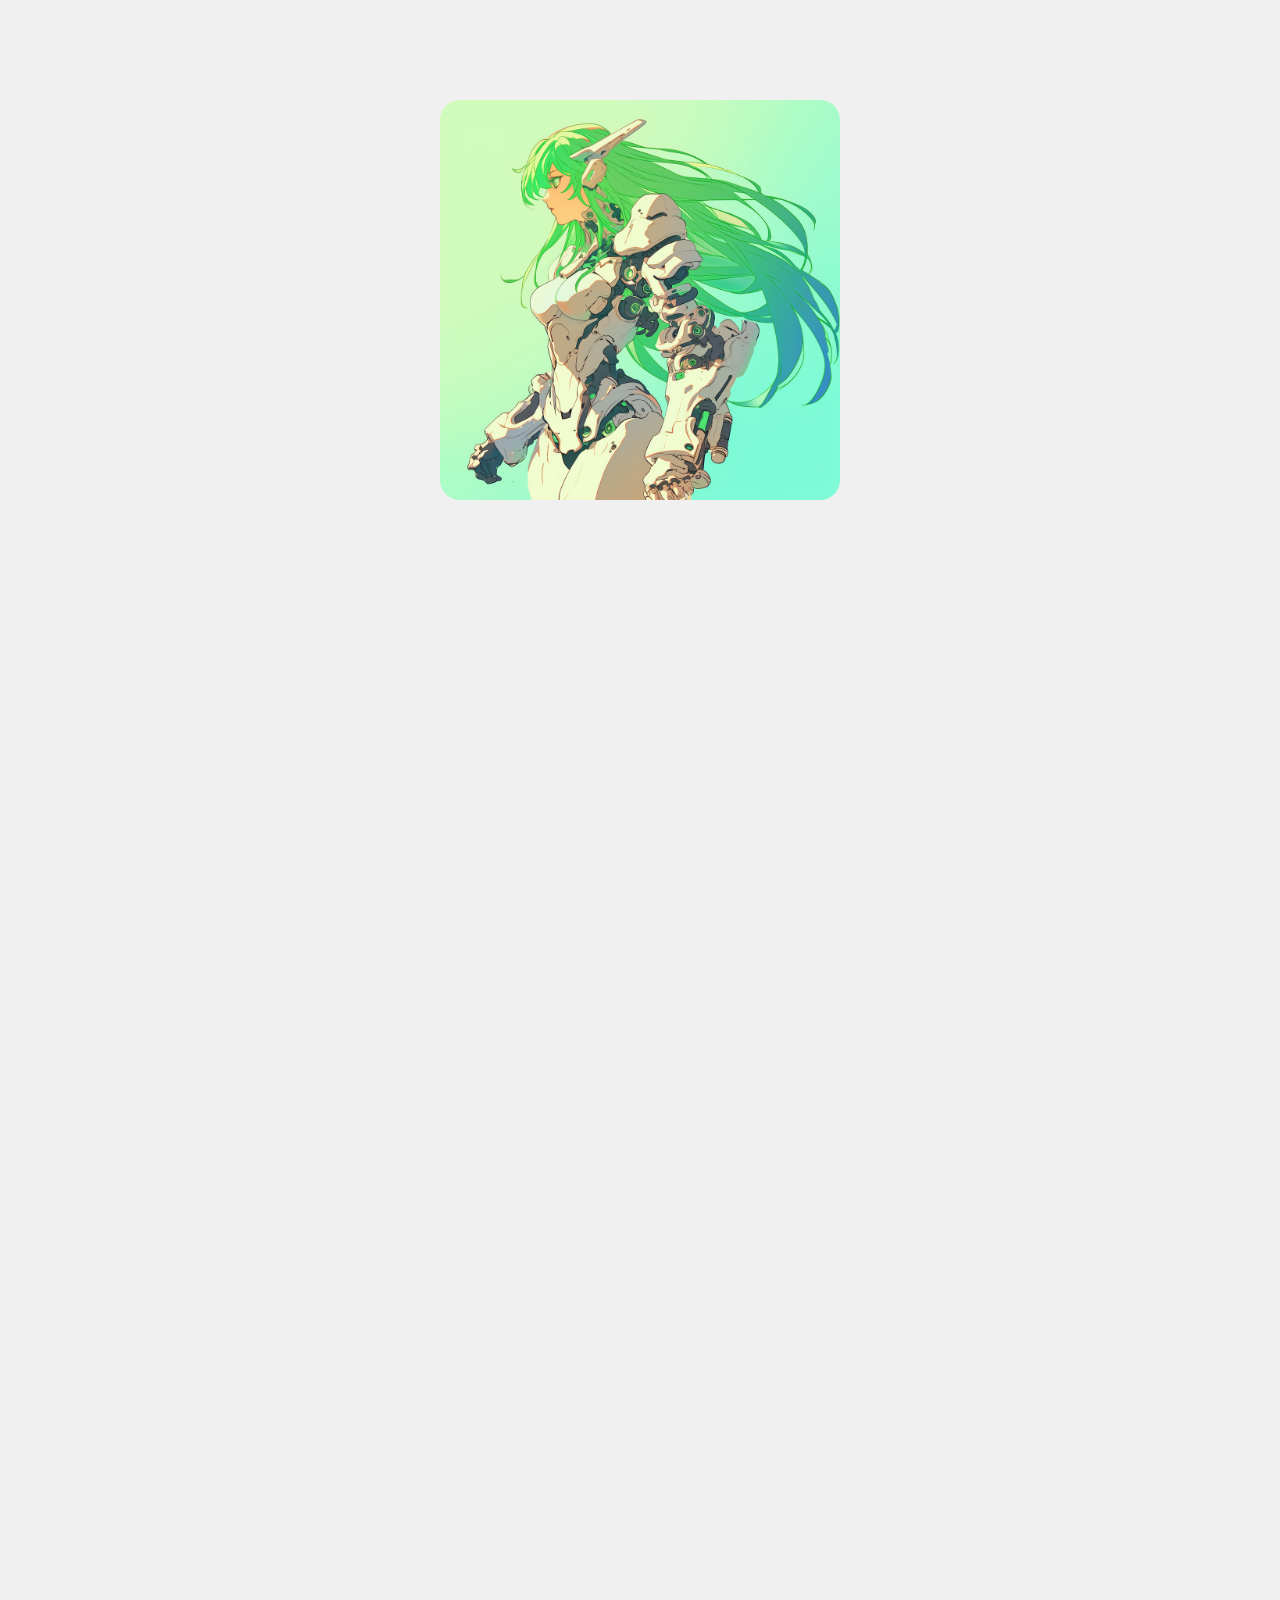
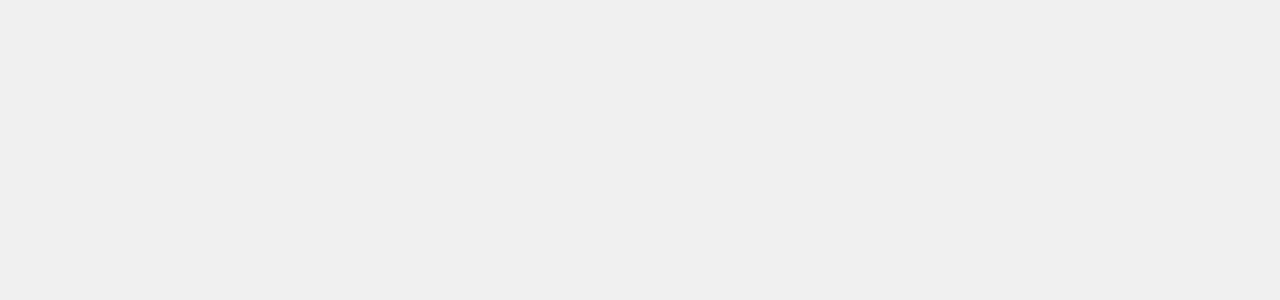
<file: index.html>
<!DOCTYPE html>
<html lang="en">
<head>
<meta charset="UTF-8" />
<meta name="viewport" content="width=device-width, initial-scale=1.0"/>
<!-- Google Analytics -->
<script async src="https://www.googletagmanager.com/gtag/js?id=G-LLHCPSWYTK"></script>
<script>
  window.dataLayer = window.dataLayer || [];
  function gtag(){dataLayer.push(arguments);}
  gtag('js', new Date());
  gtag('config', 'G-LLHCPSWYTK');
</script>
<title>Kuwinda Corp. Homepage</title>
<style>
  body {
    margin: 0;
    background: #f0f0f0;
    height: 200vh;
    overflow-x: hidden; 
    position: relative;
    font-family: sans-serif;
  }

  .image-container {
    position: relative;
    width: 400px;
    margin: 100px auto;
    text-align: center;
    transition: filter 0.3s ease;
  }

  .image-container img {
    width: 100%;
    border-radius: 20px;
    transition: transform 0.3s ease;
    cursor: pointer;
    position: relative;
    z-index: 2;
  }

  .image-container img:hover {
    transform: scale(1.05);
  }

  /* Droplets */
  .droplet, .bounce-drop {
    position: absolute;
    width: 5px;   
    height: 5px;
    background: #7efbd7;
    opacity: 1;
    transition: opacity 0.5s ease;
  }

  /* Left Text Container */
  .text-container {
    position: fixed;
    top: 50%;
    left: -300px; 
    transform: translateY(-50%);
    width: 250px;
    padding: 20px;
    background: rgba(0,0,0,0.8);
    color: white;
    border-radius: 10px;
    transition: left 0.5s ease;
    z-index: 5;
    cursor: pointer; /* Clickable to reset */
  }

  .text-container.show {
    left: 20px; 
  }

  .text-container h1 {
    margin: 0;
    font-size: 24px;
    opacity: 0;
    transform: translateX(-20px);
    transition: transform 0.5s ease, opacity 0.5s ease;
  }

  .text-container h1.visible {
    opacity: 1;
    transform: translateX(0);
  }

  .text-container h2 {
    margin: 10px 0 0 0;
    font-size: 14px;
    opacity: 0;
    transform: translateX(-20px);
    transition: transform 0.5s ease, opacity 0.5s ease;
  }

  .text-container h2.visible {
    opacity: 1;
    transform: translateX(0);
  }

  /* Right Menu Container */
  .menu-container {
    position: fixed;
    top: 50%;
    right: -300px;
    transform: translateY(-50%);
    width: 200px;
    padding: 20px;
    background: rgba(0,0,0,0.8);
    color: white;
    border-radius: 10px;
    transition: right 0.5s ease;
    z-index: 5;
  }

  .menu-container.show {
    right: 20px;
  }

  .menu-container ul {
    list-style: none;
    margin: 0;
    padding: 0;
  }

  .menu-container ul li {
    margin: 10px 0;
    font-size: 16px;
    opacity: 0;
    transform: translateX(20px);
    transition: transform 0.5s ease, opacity 0.5s ease;
    cursor: pointer;
    position: relative;
  }

  .menu-container ul li.visible {
    opacity: 1;
    transform: translateX(0);
  }

  /* Submenu styling */
  .submenu {
    list-style: none;
    margin: 5px 0 0 10px;
    padding: 0;
    display: none;
  }

  .submenu li {
    margin: 5px 0;
    font-size: 14px;
    padding-left: 20px; /* Indentation for submenu items */
  }

  .has-submenu.open .submenu {
    display: block;
  }
</style>
</head>
<body>

<div class="image-container" id="imageContainer">
  <img src="ganymede2.png" alt="Ganymede Image" id="mainImage">
</div>

<div class="text-container" id="textContainer">
  <h1 id="titleText">Kuwinda Corp.</h1>
  <h2 id="subtitleText">A Remote Viewing Company</h2>
</div>

<div class="menu-container" id="menuContainer">
  <ul id="menuList">
    <!-- Psychic Tools Submenu -->
    <li id="psychicToolsItem" class="has-submenu">
      Psychic Tools
      <ul class="submenu" id="psychicToolsSubMenu">
        <li>
          <a href="MajinWeb/index.html" style="color:white;text-decoration:none;">MajinWEB</a>
        </li>
        <li>
          <a href="MajinEXE/majindownload.html" style="color:white;text-decoration:none;">MajinEXE</a>
        </li>
      </ul>
    </li>
    
    <!-- Essays Submenu -->
    <li id="essaysItem" class="has-submenu">
      Essays
      <ul class="submenu" id="essaysSubMenu">
        <li>
          <a href="Essays/Mirror Talk/mirrortalk.html" style="color:white;text-decoration:none;">Mirror Talk</a>
        </li>
      </ul>
    </li>

    <li>Books</li>

    <!-- YouTube -->
    <li>
      <a 
        href="https://www.youtube.com/@azizbrownkuwindacorp" 
        target="_blank" 
        style="color:white; text-decoration:none;"
      >
        YouTube
      </a>
    </li>
  </ul>
</div>

<script>
  const img = document.getElementById('mainImage');
  const imageContainer = document.getElementById('imageContainer');
  const textContainer = document.getElementById('textContainer');
  const titleText = document.getElementById('titleText');
  const subtitleText = document.getElementById('subtitleText');
  const menuContainer = document.getElementById('menuContainer');
  const menuList = document.getElementById('menuList');
  const menuItems = menuList.querySelectorAll('li');

  let dripInterval;
  let textTimeout1, textTimeout2;
  let userHasClicked = false; 

  // Animate droplets on hover if not clicked
  img.addEventListener('mouseenter', () => {
    if (!userHasClicked) {
      dripInterval = setInterval(() => {
        for (let i = 0; i < 3; i++) {
          createDroplet();
        }
      }, 200);
      showText();
    }
  });

  img.addEventListener('mouseleave', () => {
    if (!userHasClicked) {
      clearInterval(dripInterval);
      hideText();
    }
  });

  // On click: finalize text & show menu
  img.addEventListener('click', () => {
    clearInterval(dripInterval);
    userHasClicked = true;
    showTextPermanent();
    showMenu();
  });

  // Clicking text container resets
  textContainer.addEventListener('click', () => {
    resetState();
  });

  // Generic submenu toggling for all has-submenu items
  document.querySelectorAll('.has-submenu').forEach((item) => {
    item.addEventListener('click', (e) => {
      e.stopPropagation(); // Prevent click from propagating to body
      item.classList.toggle('open');
    });
  });

  function resetState() {
    userHasClicked = false;
    clearInterval(dripInterval);
    menuContainer.classList.remove('show');
    menuItems.forEach(item => item.classList.remove('visible'));
    hideText();
    imageContainer.style.position = '';
    imageContainer.style.top = '';
  }

  function showText() {
    textContainer.classList.add('show');
    clearTimeout(textTimeout1);
    clearTimeout(textTimeout2);

    textTimeout1 = setTimeout(() => {
      titleText.classList.add('visible');
    }, 500); 
    
    textTimeout2 = setTimeout(() => {
      subtitleText.classList.add('visible');
    }, 1000);
  }

  function showTextPermanent() {
    textContainer.classList.add('show');
    titleText.classList.add('visible');
    subtitleText.classList.add('visible');
  }

  function hideText() {
    textContainer.classList.remove('show');
    titleText.classList.remove('visible');
    subtitleText.classList.remove('visible');
    clearTimeout(textTimeout1);
    clearTimeout(textTimeout2);
  }

  function showMenu() {
    menuContainer.classList.add('show');
    menuItems.forEach((item, index) => {
      setTimeout(() => {
        item.classList.add('visible');
      }, 300 + index * 100);
    });
  }

  function createDroplet() {
    const rect = img.getBoundingClientRect();
    const container = img.parentElement;

    const x = Math.random() * rect.width;
    const droplet = document.createElement('div');
    droplet.className = 'droplet';
    droplet.style.left = x + 'px';
    droplet.style.top = (rect.height - 5) + 'px';

    container.appendChild(droplet);

    let dropPos = rect.height;
    let fallSpeed = 2 + Math.random() * 3;
    const floorY = rect.height + 100;

    function fall() {
      dropPos += fallSpeed;
      droplet.style.top = dropPos + 'px';

      if (dropPos >= floorY) {
        createBouncingDroplets(droplet.offsetLeft, droplet.offsetTop, container, floorY);
        droplet.remove();
        return;
      }
      requestAnimationFrame(fall);
    }
    requestAnimationFrame(fall);
  }

  function createBouncingDroplets(x, y, container, floorY) {
    const angles = [45, 90, 135]; 
    angles.forEach(angleDeg => {
      const angleRad = (angleDeg * Math.PI) / 180;
      const bounceDrop = document.createElement('div');
      bounceDrop.className = 'bounce-drop';
      bounceDrop.style.left = x + 'px';
      bounceDrop.style.top = floorY + 'px'; 

      container.appendChild(bounceDrop);

      const initialSpeed = 3;
      let vx = Math.cos(angleRad) * initialSpeed;
      let vy = -Math.sin(angleRad) * initialSpeed; 
      let bx = x;
      let by = floorY;
      const gravity = 0.2;
      const bouncesAllowed = 3; 
      let bounceCount = 0;
      let frameCount = 0;
      const maxFrames = 600;

      function animateBounce() {
        frameCount++;
        bx += vx;
        by += vy;
        vy += gravity;

        if (by >= floorY) {
          by = floorY;
          if (bounceCount < bouncesAllowed) {
            bounceCount++;
            vy = -(Math.abs(vy) * 0.6);
            vx *= 0.8;
          } else {
            bounceDrop.style.opacity = '0'; 
            setTimeout(() => bounceDrop.remove(), 500);
            return;
          }
        }

        vx *= 0.99;
        bounceDrop.style.left = bx + 'px';
        bounceDrop.style.top = by + 'px';

        if (frameCount < maxFrames) {
          requestAnimationFrame(animateBounce);
        } else {
          bounceDrop.remove();
        }
      }
      requestAnimationFrame(animateBounce);
    });
  }
</script>

</body>
</html>
</file>
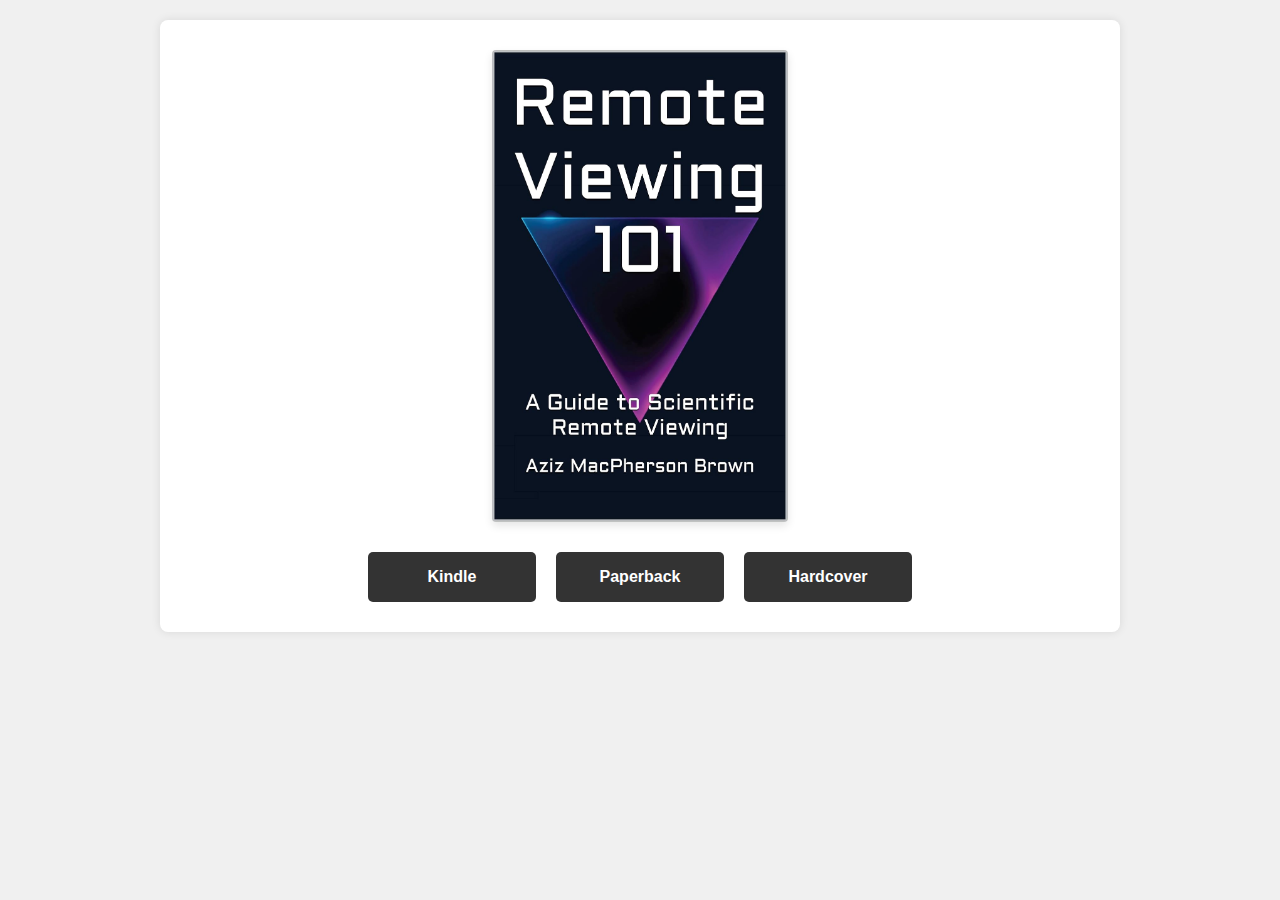
<file: Books/RV101.html>
<!DOCTYPE html>
<html lang="en">
<head>
  <meta charset="UTF-8" />
  <meta name="viewport" content="width=device-width, initial-scale=1.0"/>
  <!-- Google Analytics -->
  <script async src="https://www.googletagmanager.com/gtag/js?id=G-LLHCPSWYTK"></script>
  <script>
  window.dataLayer = window.dataLayer || [];
  function gtag(){dataLayer.push(arguments);}
  gtag('js', new Date());
  gtag('config', 'G-LLHCPSWYTK');
  </script>
  <title>Remote Viewing 101</title>
  <style>
    /* Basic Style to Match Your Site's Look */
    body {
      margin: 0;
      background: #f0f0f0;
      font-family: sans-serif;
      color: #333;
      line-height: 1.6;
      padding: 20px;
    }

    .essay-container {
      max-width: 900px;
      margin: 0 auto;
      background: #ffffff;
      padding: 30px;
      border-radius: 8px;
      box-shadow: 0 0 10px rgba(0,0,0,0.1);
      display: flex;             
      flex-direction: column;    /* Stack image and buttons vertically */
      justify-content: center;   
      align-items: center;       
      min-height: 60vh;          
      text-align: center;
    }

    img {
      max-width: 33%; /* Changed from 100% to 33% */
      height: auto;
      border-radius: 4px;
      box-shadow: 0 4px 8px rgba(0,0,0,0.1);
      margin-bottom: 30px; /* Space between image and buttons */
    }

    .button-container {
      display: flex;
      gap: 20px; /* Space between buttons */
      flex-wrap: wrap; /* Allows buttons to stack on very small screens */
      justify-content: center;
    }

    .buy-button {
      background-color: #333;
      color: white;
      padding: 12px 24px;
      text-decoration: none;
      border-radius: 5px;
      font-weight: bold;
      transition: background-color 0.3s ease, transform 0.2s ease;
      min-width: 120px; /* Ensures buttons are roughly the same size */
    }

    .buy-button:hover {
      background-color: #555;
      transform: translateY(-2px);
    }

    .buy-button:active {
      transform: translateY(0);
    }
  </style>
</head>
<body>

  <div class="essay-container">
    <img 
      src="rv101cover.jpg" 
      alt="Remote Viewing 101 Book Cover" 
    />

    <div class="button-container">
      <a class="buy-button" target="_blank" href="https://www.amazon.com/Remote-Viewing-101-Guide-Scientific-ebook/dp/B0FVQKYPGG/ref=sr_1_2?crid=4513MJA9GWRA&dib=eyJ2IjoiMSJ9.vR8jv7v71QOEOe5yBSaY6FPnInKhKb2ozyMta99gQp8jHHbeYFnQ0Uln8DUeT5z4zsEe_CvEgwGuc2kwiI4jYI5njBFmPc6YK5Npj7xBfG4.qkYyPKDfw4qnFpVTi-tQbxkwEKfoc6iKgsDN2S6kl2o&dib_tag=se&keywords=remote+viewing+101&qid=1764884720&sprefix=remote+viewing+10%2Caps%2C129&sr=8-2">
        Kindle
      </a>
      
      <a class="buy-button" target="_blank" href="https://www.amazon.com/Remote-Viewing-101-Guide-Scientific/dp/B0FVQCWZQV/ref=tmm_pap_swatch_0?_encoding=UTF8&dib_tag=se&dib=eyJ2IjoiMSJ9.vR8jv7v71QOEOe5yBSaY6FPnInKhKb2ozyMta99gQp8jHHbeYFnQ0Uln8DUeT5z4zsEe_CvEgwGuc2kwiI4jYI5njBFmPc6YK5Npj7xBfG4.qkYyPKDfw4qnFpVTi-tQbxkwEKfoc6iKgsDN2S6kl2o&qid=1764884720&sr=8-1">
        Paperback
      </a>

      <a class="buy-button" target="_blank" href="https://www.amazon.com/Remote-Viewing-101-Guide-Scientific/dp/B0FYW68B6K/ref=tmm_hrd_swatch_0?_encoding=UTF8&dib_tag=se&dib=eyJ2IjoiMSJ9.vR8jv7v71QOEOe5yBSaY6FPnInKhKb2ozyMta99gQp8jHHbeYFnQ0Uln8DUeT5z4zsEe_CvEgwGuc2kwiI4jYI5njBFmPc6YK5Npj7xBfG4.qkYyPKDfw4qnFpVTi-tQbxkwEKfoc6iKgsDN2S6kl2o&qid=1764884720&sr=8-1">
        Hardcover
      </a>
    </div>
  </div>
  
</body>
</html>
</file>
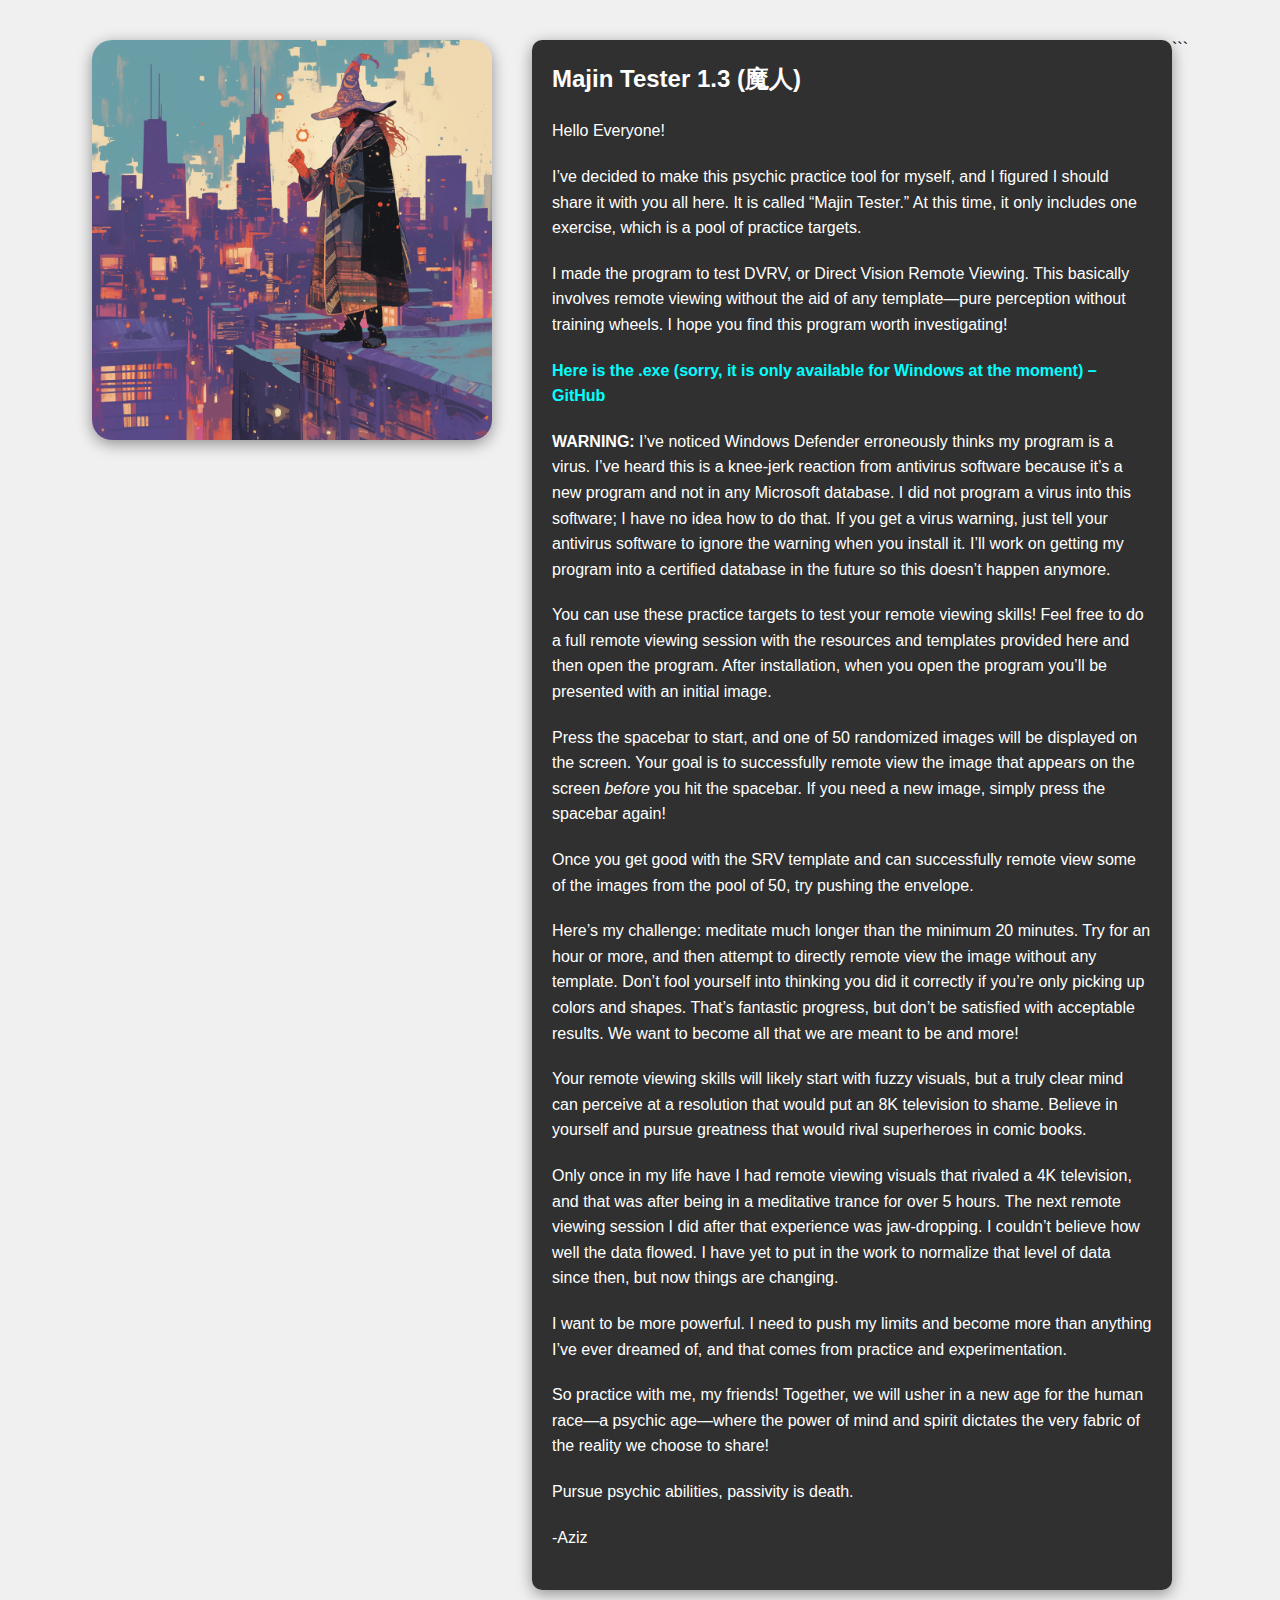
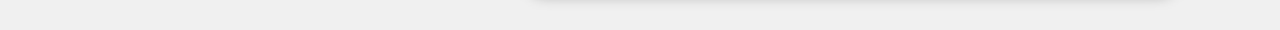
<file: MajinEXE/majindownload.html>
<!DOCTYPE html>
<html lang="en">
<head>
<meta charset="UTF-8" />
<meta name="viewport" content="width=device-width, initial-scale=1.0"/>
<title>Majin Tester Download</title>
<style>
  body {
    margin: 0;
    background: #f0f0f0;
    font-family: sans-serif;
    display: flex;
    flex-direction: row;
    align-items: flex-start;
    justify-content: center;
    padding: 40px;
  }

  .image-container {
    margin-right: 40px;
  }

  .image-container img {
    width: 400px;
    border-radius: 20px;
    box-shadow: 0 4px 15px rgba(0,0,0,0.4);
  }

  .text-container {
    background: rgba(0,0,0,0.8);
    color: #fff;
    border-radius: 10px;
    padding: 20px;
    max-width: 600px;
    box-shadow: 0 4px 15px rgba(0,0,0,0.4);
    line-height: 1.6;
  }

  .text-container h1 {
    font-size: 24px;
    margin-top: 0;
    margin-bottom: 20px;
  }

  .text-container p {
    margin-bottom: 20px;
  }

  .text-container a:link,
  .text-container a:visited {
    color: cyan;
    text-decoration: none;
  }

  .text-container a:hover {
    text-decoration: underline;
  }
</style>
</head>
<body>

<div class="image-container">
  <!-- Replace "testerimage.png" with the actual name/path of your tester image -->
  <img src="testerimage.png" alt="Tester Image">
</div>

<div class="text-container">
  <h1>Majin Tester 1.3 (魔人)</h1>

  <p>Hello Everyone!</p>

  <p>I’ve decided to make this psychic practice tool for myself, and I figured I should share it with you all here. It is called “Majin Tester.” At this time, it only includes one exercise, which is a pool of practice targets.</p>

  <p>I made the program to test DVRV, or Direct Vision Remote Viewing. This basically involves remote viewing without the aid of any template—pure perception without training wheels. I hope you find this program worth investigating!</p>

  <p><strong><a href="https://github.com/sageofnamek/Majin_Tester_1.3/releases/tag/v1.3" target="_blank">Here is the .exe (sorry, it is only available for Windows at the moment) – GitHub</a></strong></p>

  <p><strong>WARNING:</strong> I’ve noticed Windows Defender erroneously thinks my program is a virus. I’ve heard this is a knee-jerk reaction from antivirus software because it’s a new program and not in any Microsoft database. I did not program a virus into this software; I have no idea how to do that. If you get a virus warning, just tell your antivirus software to ignore the warning when you install it. I’ll work on getting my program into a certified database in the future so this doesn’t happen anymore.</p>

  <p>You can use these practice targets to test your remote viewing skills! Feel free to do a full remote viewing session with the resources and templates provided here and then open the program. After installation, when you open the program you’ll be presented with an initial image.</p>

  <p>Press the spacebar to start, and one of 50 randomized images will be displayed on the screen. Your goal is to successfully remote view the image that appears on the screen <em>before</em> you hit the spacebar. If you need a new image, simply press the spacebar again!</p>

  <p>Once you get good with the SRV template and can successfully remote view some of the images from the pool of 50, try pushing the envelope.</p>

  <p>Here’s my challenge: meditate much longer than the minimum 20 minutes. Try for an hour or more, and then attempt to directly remote view the image without any template. Don’t fool yourself into thinking you did it correctly if you’re only picking up colors and shapes. That’s fantastic progress, but don’t be satisfied with acceptable results. We want to become all that we are meant to be and more!</p>

  <p>Your remote viewing skills will likely start with fuzzy visuals, but a truly clear mind can perceive at a resolution that would put an 8K television to shame. Believe in yourself and pursue greatness that would rival superheroes in comic books.</p>

  <p>Only once in my life have I had remote viewing visuals that rivaled a 4K television, and that was after being in a meditative trance for over 5 hours. The next remote viewing session I did after that experience was jaw-dropping. I couldn’t believe how well the data flowed. I have yet to put in the work to normalize that level of data since then, but now things are changing.</p>

  <p>I want to be more powerful. I need to push my limits and become more than anything I’ve ever dreamed of, and that comes from practice and experimentation.</p>

  <p>So practice with me, my friends! Together, we will usher in a new age for the human race—a psychic age—where the power of mind and spirit dictates the very fabric of the reality we choose to share!</p>

  <p>Pursue psychic abilities, passivity is death.</p>

  <p>-Aziz</p>
</div>

</body>
</html>
```
</file>
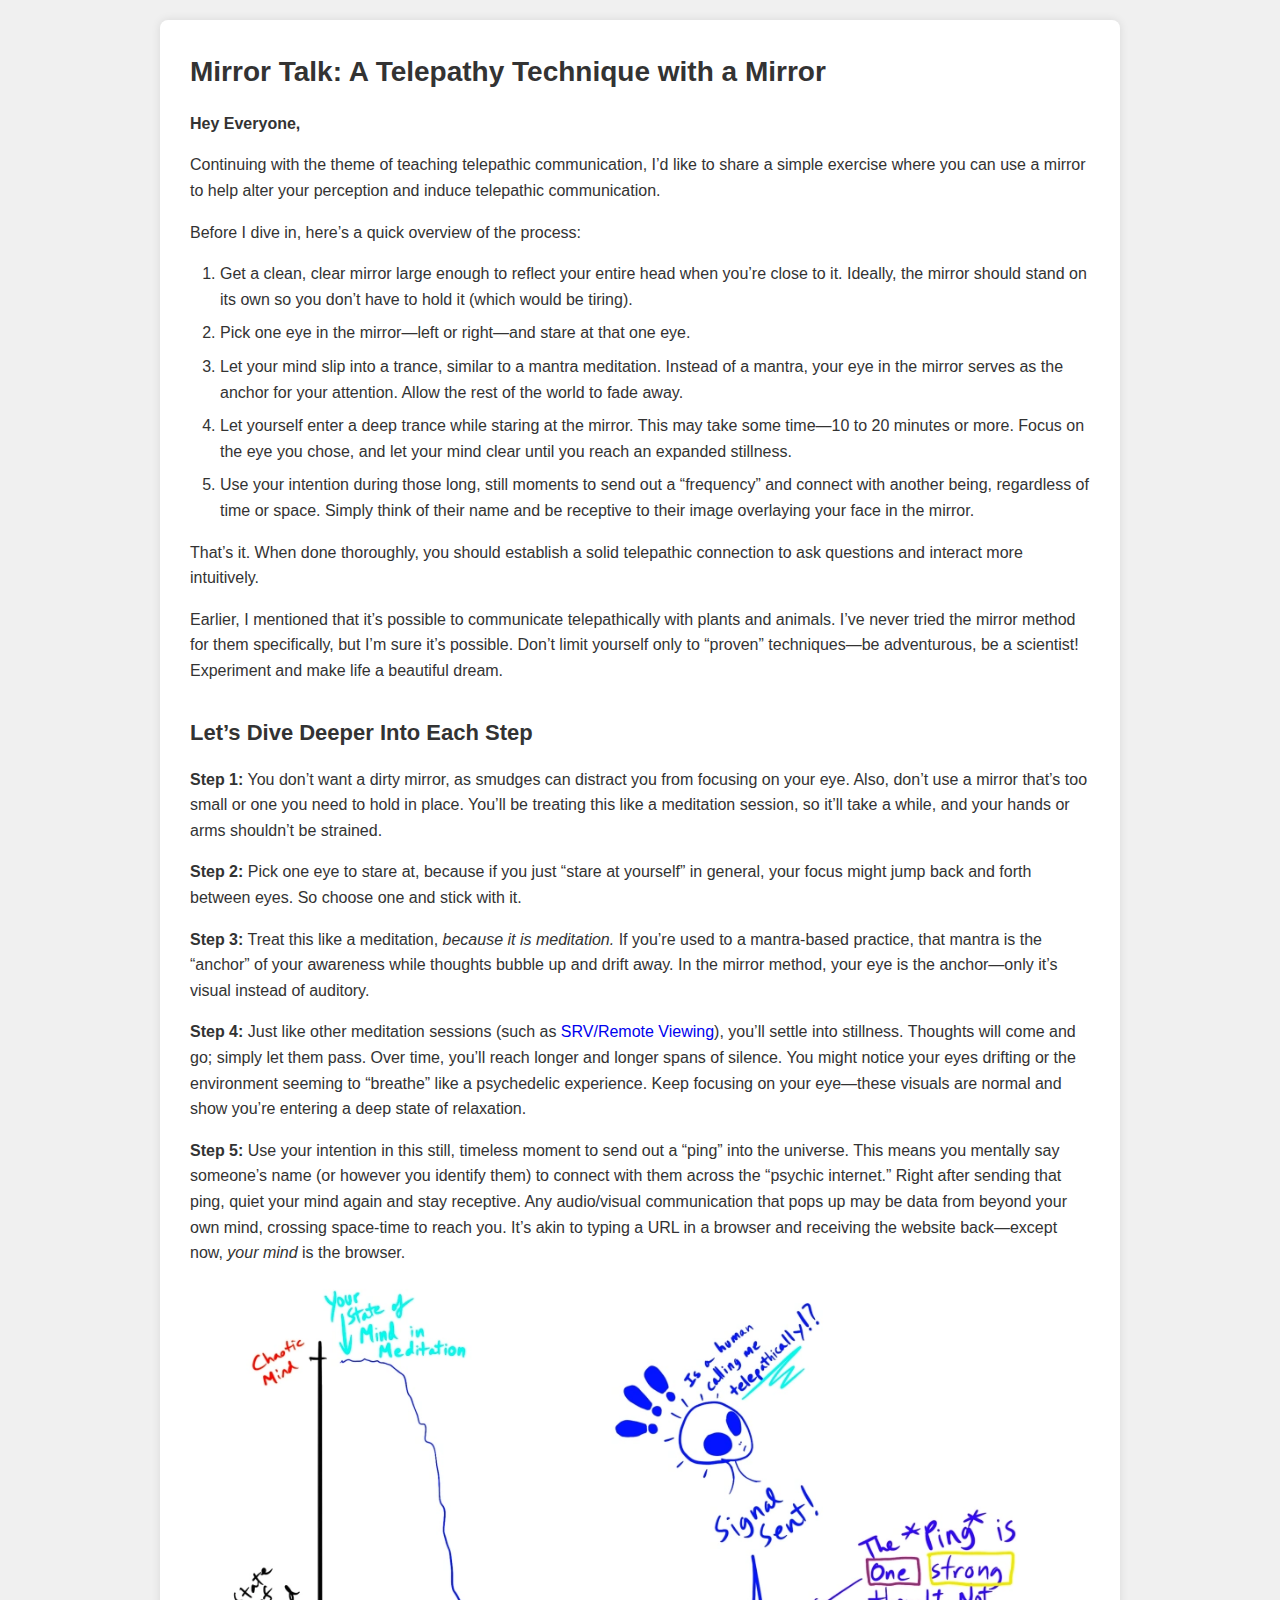
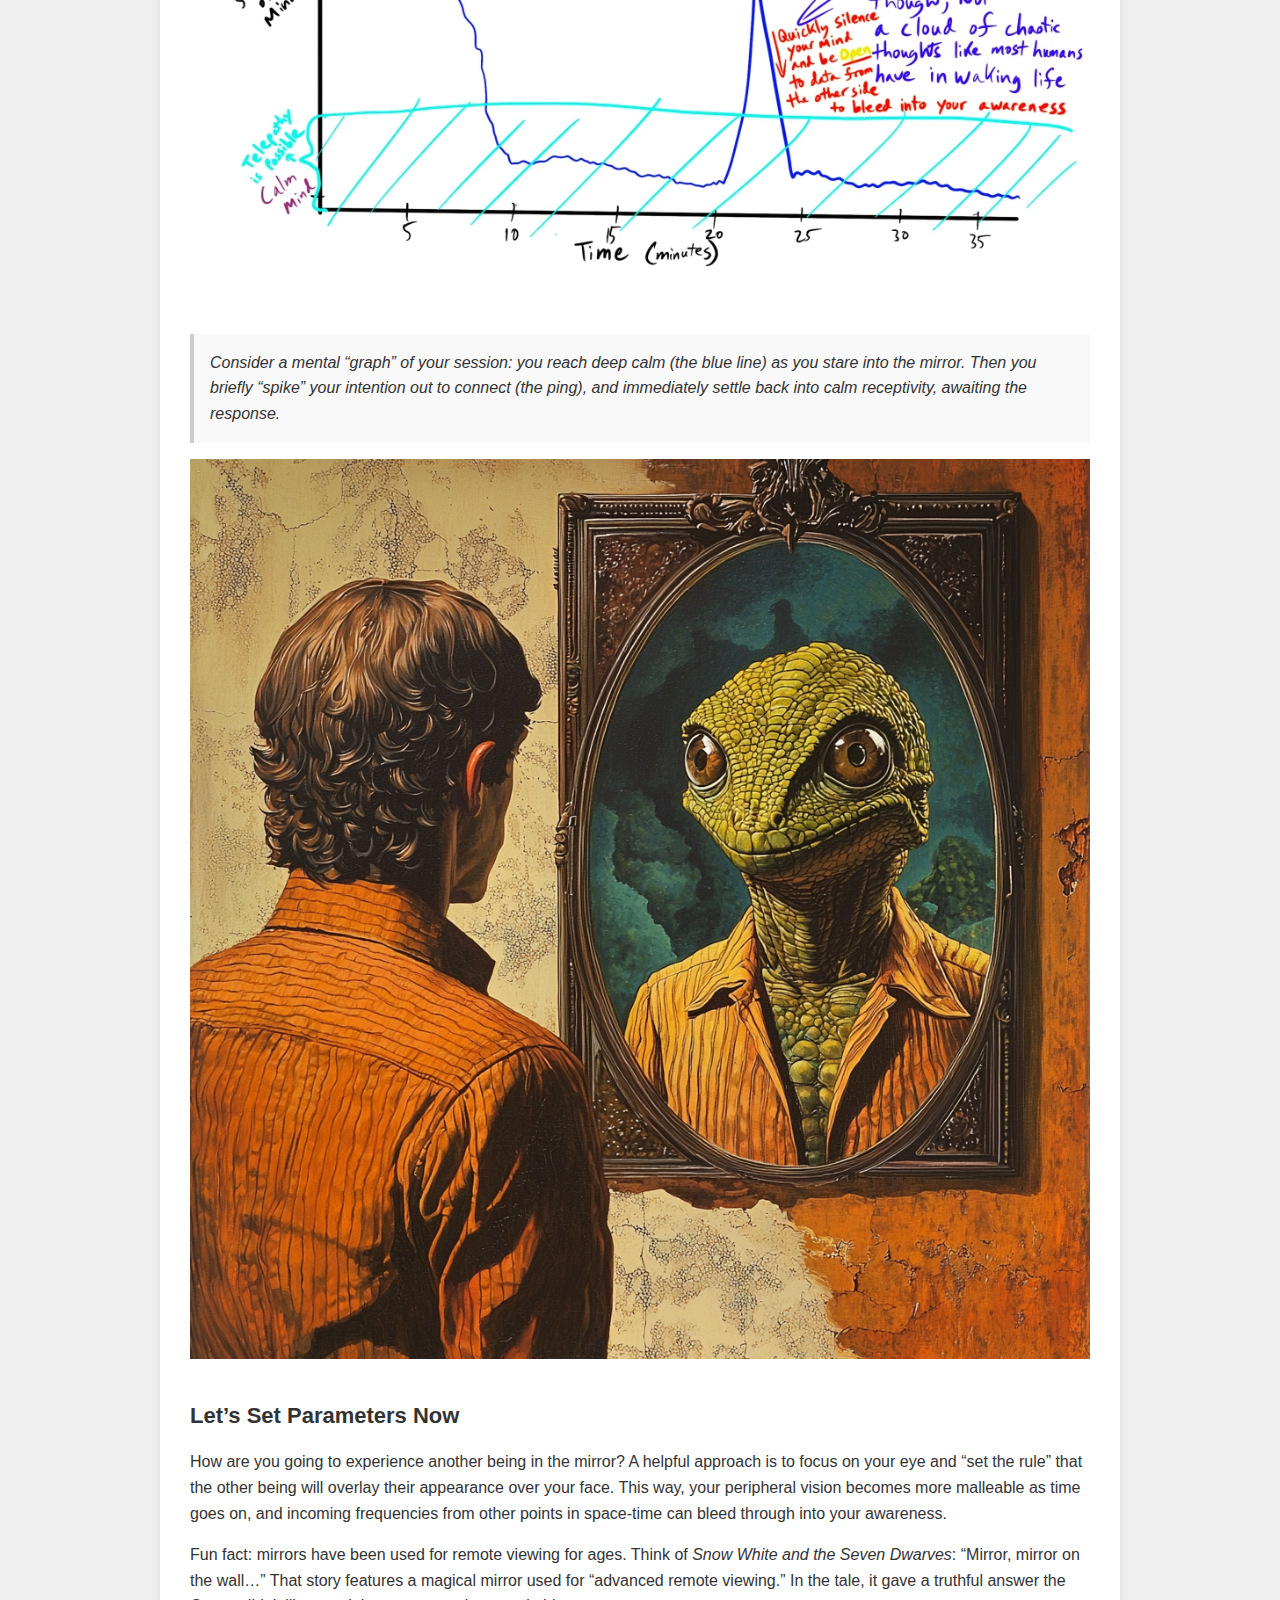
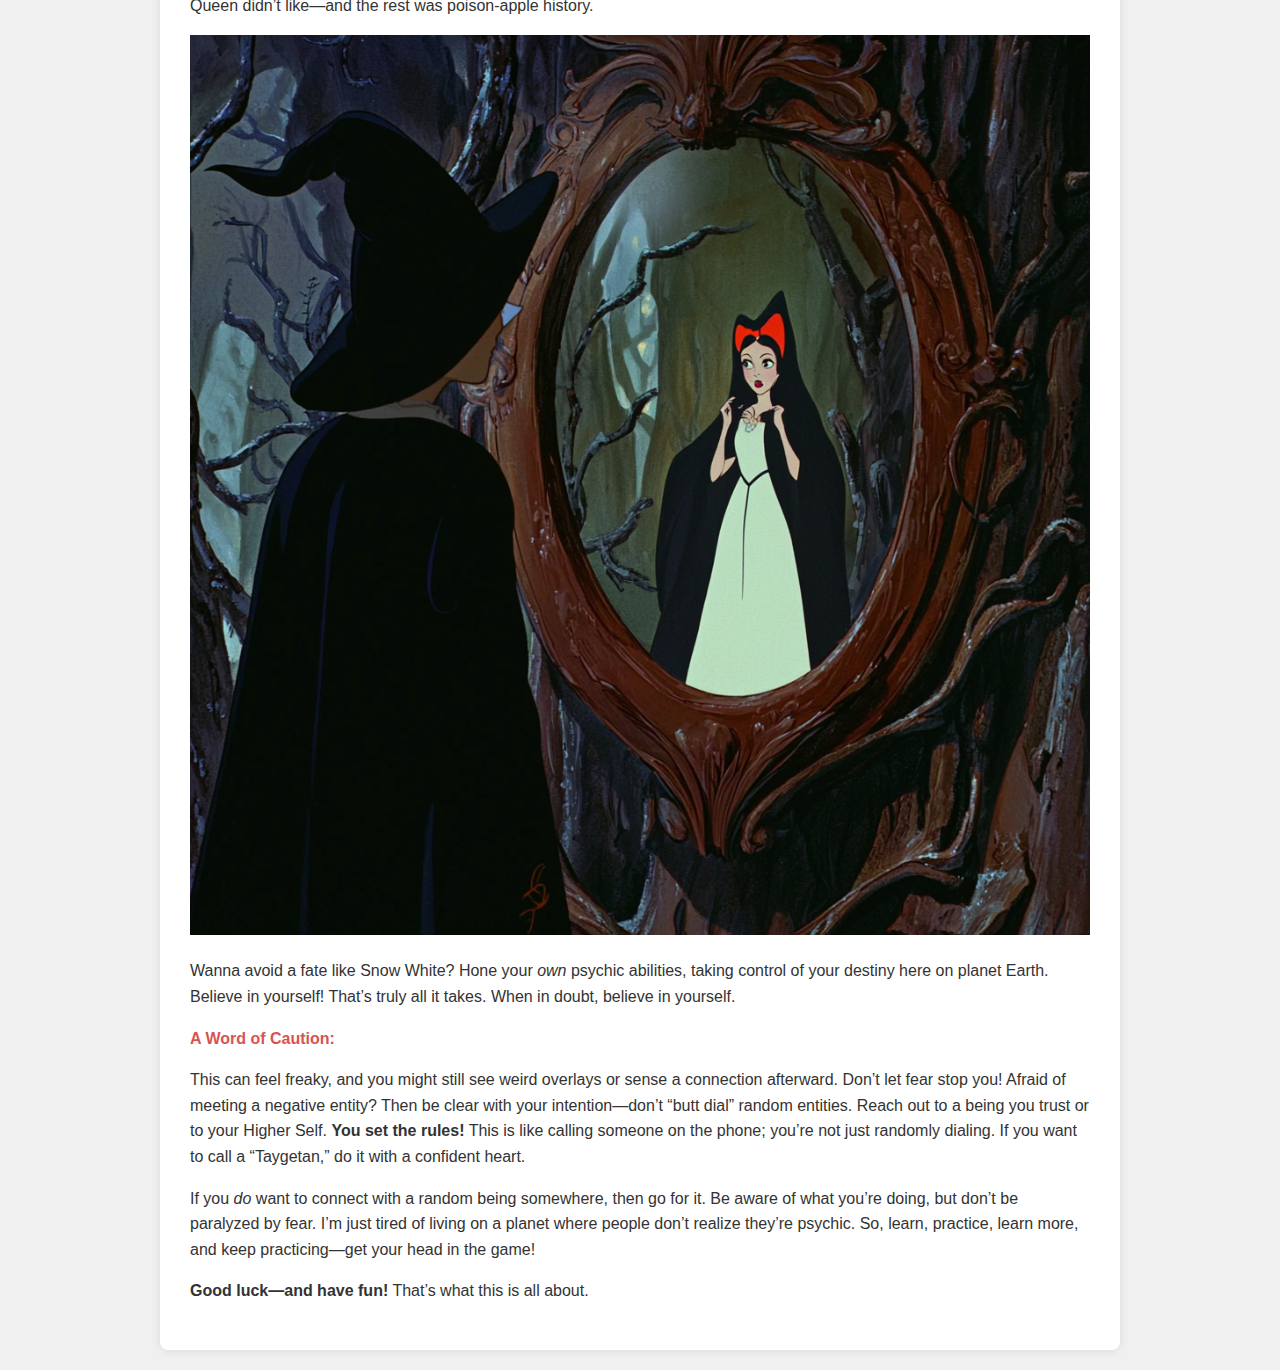
<file: Essays/Mirror Talk/mirrortalk.html>
<!DOCTYPE html>
<html lang="en">
<head>
  <meta charset="UTF-8" />
  <meta name="viewport" content="width=device-width, initial-scale=1.0"/>
  <!-- Google Analytics -->
  <script async src="https://www.googletagmanager.com/gtag/js?id=G-LLHCPSWYTK"></script>
  <script>
  window.dataLayer = window.dataLayer || [];
  function gtag(){dataLayer.push(arguments);}
  gtag('js', new Date());
  gtag('config', 'G-LLHCPSWYTK');
  </script>
  <title>Mirror Talk: A Telepathy Technique with a Mirror</title>
  <style>
    /* Basic Style to Match Your Site's Look */
    body {
      margin: 0;
      background: #f0f0f0;
      font-family: sans-serif;
      color: #333;
      line-height: 1.6;
      padding: 20px;
    }

    .essay-container {
      max-width: 900px;
      margin: 0 auto;
      background: #ffffff;
      padding: 30px;
      border-radius: 8px;
      box-shadow: 0 0 10px rgba(0,0,0,0.1);
    }

    h1, h2, h3 {
      margin-top: 0;
    }

    h1 {
      font-size: 28px;
      margin-bottom: 1rem;
    }

    h2 {
      margin-top: 2rem;
      margin-bottom: 1rem;
      font-size: 22px;
    }

    p {
      margin-bottom: 1em;
    }

    ul, ol {
      margin: 1em 0;
      padding-left: 30px;
    }

    li {
      margin-bottom: 0.5em;
    }

    .graph-note {
      background: #f9f9f9;
      border-left: 4px solid #ccc;
      padding: 1em;
      margin: 1em 0;
      font-style: italic;
    }

    .emphasis {
      color: #d9534f;
      font-weight: bold;
    }
  </style>
</head>
<body>

  <div class="essay-container">
    <h1>Mirror Talk: A Telepathy Technique with a Mirror</h1>
    <p><strong>Hey Everyone,</strong></p>

    <p>
      Continuing with the theme of teaching telepathic communication, I’d like to share a simple exercise where you 
      can use a mirror to help alter your perception and induce telepathic communication.
    </p>

    <p>
      Before I dive in, here’s a quick overview of the process:
    </p>

    <ol>
      <li>
        Get a clean, clear mirror large enough to reflect your entire head when you’re close to it. 
        Ideally, the mirror should stand on its own so you don’t have to hold it (which would be tiring).
      </li>
      <li>
        Pick one eye in the mirror—left or right—and stare at that one eye.
      </li>
      <li>
        Let your mind slip into a trance, similar to a mantra meditation. Instead of a mantra, your eye in the mirror 
        serves as the anchor for your attention. Allow the rest of the world to fade away.
      </li>
      <li>
        Let yourself enter a deep trance while staring at the mirror. This may take some time—10 to 20 minutes 
        or more. Focus on the eye you chose, and let your mind clear until you reach an expanded stillness.
      </li>
      <li>
        Use your intention during those long, still moments to send out a “frequency” and connect with another being, 
        regardless of time or space. Simply think of their name and be receptive to their image overlaying your face in the mirror.
      </li>
    </ol>

    <p>
      That’s it. When done thoroughly, you should establish a solid telepathic connection to ask questions and interact 
      more intuitively.
    </p>

    <p>
      Earlier, I mentioned that it’s possible to communicate telepathically with plants and animals. I’ve never tried 
      the mirror method for them specifically, but I’m sure it’s possible. Don’t limit yourself only to “proven” 
      techniques—be adventurous, be a scientist! Experiment and make life a beautiful dream.
    </p>

    <h2>Let’s Dive Deeper Into Each Step</h2>

    <p>
      <strong>Step 1:</strong> You don’t want a dirty mirror, as smudges can distract you from focusing on your eye. 
      Also, don’t use a mirror that’s too small or one you need to hold in place. You’ll be treating this like a 
      meditation session, so it’ll take a while, and your hands or arms shouldn’t be strained.
    </p>

    <p>
      <strong>Step 2:</strong> Pick one eye to stare at, because if you just “stare at yourself” in general, your focus 
      might jump back and forth between eyes. So choose one and stick with it.
    </p>

    <p>
      <strong>Step 3:</strong> Treat this like a meditation, <em>because it is meditation.</em> If you’re used to a 
      mantra-based practice, that mantra is the “anchor” of your awareness while thoughts bubble up and drift away. 
      In the mirror method, your eye is the anchor—only it’s visual instead of auditory.
    </p>

    <p>
      <strong>Step 4:</strong> Just like other meditation sessions (such as 
      <a href="https://farsight.org/demo/SRV_Instructions.html" target="_blank" style="text-decoration:none;">SRV/Remote Viewing</a>), 
      you’ll settle into stillness. Thoughts will come and go; simply let them pass. Over time, you’ll reach longer and longer 
      spans of silence. You might notice your eyes drifting or the environment seeming to “breathe” like a psychedelic experience. 
      Keep focusing on your eye—these visuals are normal and show you’re entering a deep state of relaxation.
    </p>

    <p>
      <strong>Step 5:</strong> Use your intention in this still, timeless moment to send out a “ping” into the universe. This means 
      you mentally say someone’s name (or however you identify them) to connect with them across the “psychic internet.” 
      Right after sending that ping, quiet your mind again and stay receptive. Any audio/visual communication that pops up may 
      be data from beyond your own mind, crossing space-time to reach you. It’s akin to typing a URL in a browser and receiving 
      the website back—except now, <em>your mind</em> is the browser.
    </p>

    <!-- The Graph Image, Then the Graph Note -->
    <p style="text-align:center;">
      <img 
        src="graph.webp" 
        alt="Graph illustrating calm and intention spike" 
        style="max-width:100%; height:auto;"
      />
    </p>
    <div class="graph-note">
      Consider a mental “graph” of your session: you reach deep calm (the blue line) as you stare into the mirror. 
      Then you briefly “spike” your intention out to connect (the ping), and immediately settle back into calm 
      receptivity, awaiting the response.
    </div>

    <!-- Insert mirror4.png before "Let’s Set Parameters Now" -->
    <p style="text-align:center;">
      <img 
        src="mirror4.png" 
        alt="Mirror demonstration" 
        style="max-width:100%; height:auto;"
      />
    </p>

    <h2>Let’s Set Parameters Now</h2>
    <p>
      How are you going to experience another being in the mirror? A helpful approach is to focus on your eye 
      and “set the rule” that the other being will overlay their appearance over your face. This way, your 
      peripheral vision becomes more malleable as time goes on, and incoming frequencies from other points 
      in space-time can bleed through into your awareness.
    </p>

    <p>
      Fun fact: mirrors have been used for remote viewing for ages. Think of <em>Snow White and the Seven Dwarves</em>: 
      “Mirror, mirror on the wall…” That story features a magical mirror used for “advanced remote viewing.” 
      In the tale, it gave a truthful answer the Queen didn’t like—and the rest was poison-apple history.
    </p>

    <!-- Insert mirror5.png before the "Wanna avoid a fate like Snow White?" sentence -->
    <p style="text-align:center;">
      <img 
        src="mirror5.png" 
        alt="Another mirror demonstration" 
        style="max-width:100%; height:auto;"
      />
    </p>

    <p>
      Wanna avoid a fate like Snow White? Hone your <em>own</em> psychic abilities, taking control of your 
      destiny here on planet Earth. Believe in yourself! That’s truly all it takes. When in doubt, believe in yourself.
    </p>

    <p class="emphasis">A Word of Caution:</p>
    <p>
      This can feel freaky, and you might still see weird overlays or sense a connection afterward. Don’t let fear stop you! 
      Afraid of meeting a negative entity? Then be clear with your intention—don’t “butt dial” random entities. 
      Reach out to a being you trust or to your Higher Self. <strong>You set the rules!</strong> This is like calling 
      someone on the phone; you’re not just randomly dialing. If you want to call a “Taygetan,” do it with a confident heart.
    </p>

    <p>
      If you <em>do</em> want to connect with a random being somewhere, then go for it. Be aware of what you’re doing, but 
      don’t be paralyzed by fear. I’m just tired of living on a planet where people don’t realize they’re psychic. 
      So, learn, practice, learn more, and keep practicing—get your head in the game!
    </p>

    <p>
      <strong>Good luck—and have fun!</strong> That’s what this is all about.
    </p>

  </div>
  
</body>
</html>
</file>
